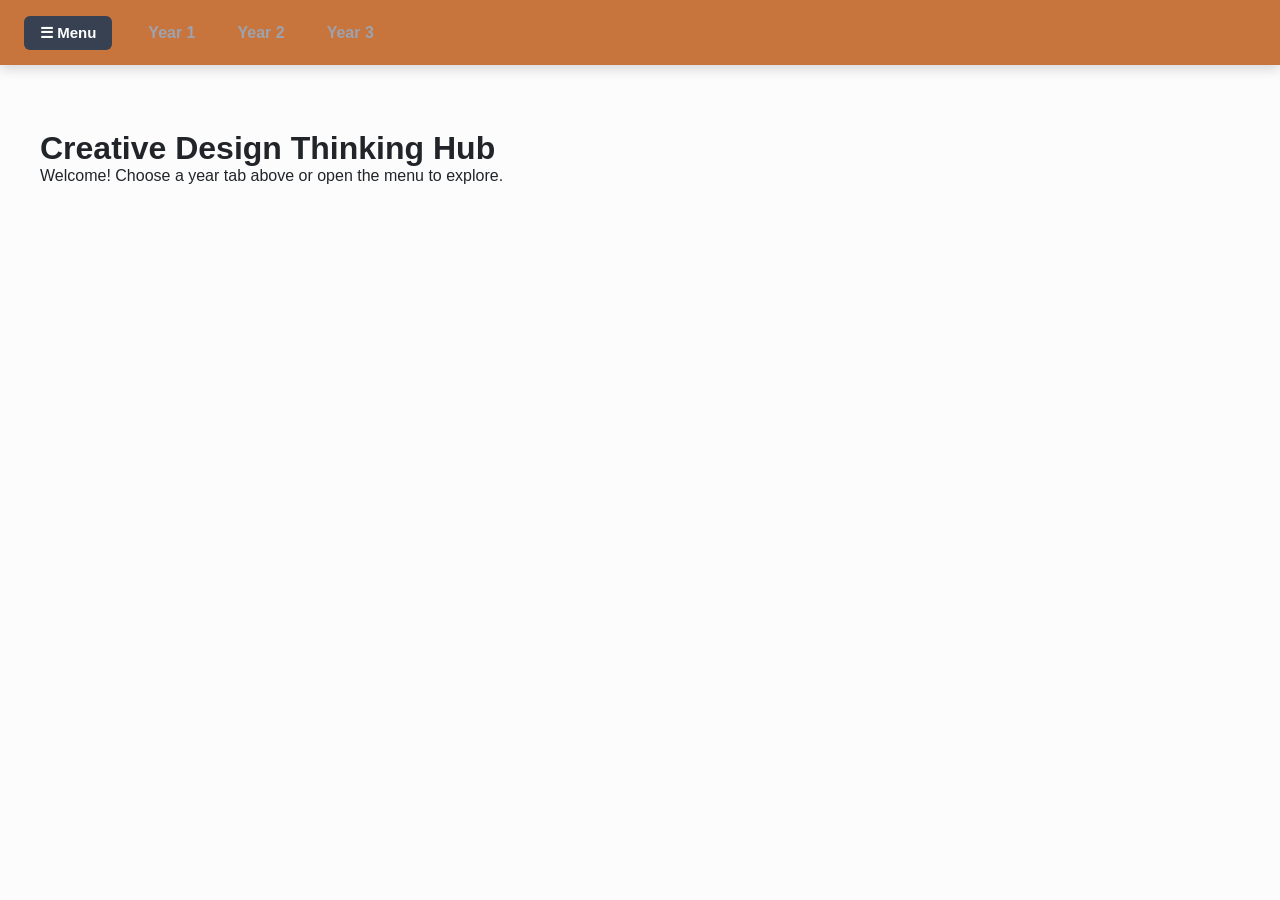
<file: Creative Design Thinking/index.html>
<!DOCTYPE html>
<html lang="en">
<head>
    <meta charset="UTF-8">
    <meta name="viewport" content="width=device-width, initial-scale=1.0">
    <title>Cover Page - Creative Design Thinking</title>
    <link rel="stylesheet" href="style.css" />
</head>
<body>
  <header class="top-header">
    <div class="menu-dropdown-container">
      <button class="menu-btn"><span>&#9776;</span> Menu</button>
      <div class="dropdown-content">
        <a href="../index.html" class="main-link">Home page</a>
        <a href="../Profile/index.html" class="main-link">Profile</a>
        <a href="../Visual Journal/index.html" class="main-link">Visual Journal</a>

        <div class="has-submenu">
          <a href="index.html" class="main-link">Creative Design Thinking &raquo;</a>
          <div class="submenu-content">
            <a href="year1.html">&bull; Year 1</a>
            <a href="year2.html">&bull; Year 2</a>
            <a href="year3.html">&bull; Year 3</a>
          </div>
        </div>

        <div class="has-submenu">
          <a href="../Drawing Techniques and Process/index.html" class="main-link">Drawing Techniques &raquo;</a>
          <div class="submenu-content">
            <a href="../Drawing Techniques and Process/year1.html">&bull; Year 1</a>
            <a href="../Drawing Techniques and Process/year2.html">&bull; Year 2</a>
            <a href="../Drawing Techniques and Process/year3.html">&bull; Year 3</a>
          </div>
        </div>

        <div class="has-submenu">
          <a href="../Introduction to Computer Graphics/index.html" class="main-link">Computer Graphics &raquo;</a>
          <div class="submenu-content">
            <a href="../Introduction to Computer Graphics/year1.html">&bull; Year 1</a>
            <a href="../Introduction to Computer Graphics/year2.html">&bull; Year 2</a>
            <a href="../Introduction to Computer Graphics/year3.html">&bull; Year 3</a>
          </div>
        </div>

        <div class="has-submenu">
          <a href="../Introduction to Visual Communication/index.html" class="main-link">Visual Communication &raquo;</a>
          <div class="submenu-content">
            <a href="../Introduction to Visual Communication/year1.html">&bull; Year 1</a>
            <a href="../Introduction to Visual Communication/year2.html">&bull; Year 2</a>
            <a href="../Introduction to Visual Communication/year3.html">&bull; Year 3</a>
          </div>
        </div>

        <div class="has-submenu">
          <a href="../English for the Arts/index.html" class="main-link">English for Arts &raquo;</a>
          <div class="submenu-content">
            <a href="../English for the Arts/year1.html">&bull; Year 1</a>
            <a href="../English for the Arts/year2.html">&bull; Year 2</a>
            <a href="../English for the Arts/year3.html">&bull; Year 3</a>
          </div>
        </div>
      </div>
    </div>

    <nav class="year-nav">
      <div class="year-dropdown-parent">
        <a href="year1.html" class="tab-btn">Year 1</a>
        <div class="sub-dropdown-content">
          <a href="year1-debate-poster.html">&bull; Debate Poster</a>
        </div>
      </div>

      <div class="year-dropdown-parent">
        <a href="year2.html" class="tab-btn">Year 2</a>
        <div class="sub-dropdown-content">
          <a href="year2-project1.html">&bull; Project 1</a>
        </div>
      </div>

      <div class="year-dropdown-parent">
        <a href="year3.html" class="tab-btn">Year 3</a>
        <div class="sub-dropdown-content">
          <a href="year3-project1.html">&bull; Project 1</a>
        </div>
      </div>
    </nav>
  </header>

  <main class="page-content">
    <h1>Creative Design Thinking Hub</h1>
    <p>Welcome! Choose a year tab above or open the menu to explore.</p>
  </main>
    
  <script>
    const menuContainer = document.querySelector('.menu-dropdown-container');
    const menuBtn = document.querySelector('.menu-btn');
    if (menuBtn && menuContainer) {
      menuBtn.addEventListener('click', (e) => { e.stopPropagation(); menuContainer.classList.toggle('open'); });
      menuContainer.addEventListener('click', (e) => { e.stopPropagation(); });
      window.addEventListener('click', () => { menuContainer.classList.remove('open'); });
    }
  </script>
</body>
</html>
</file>
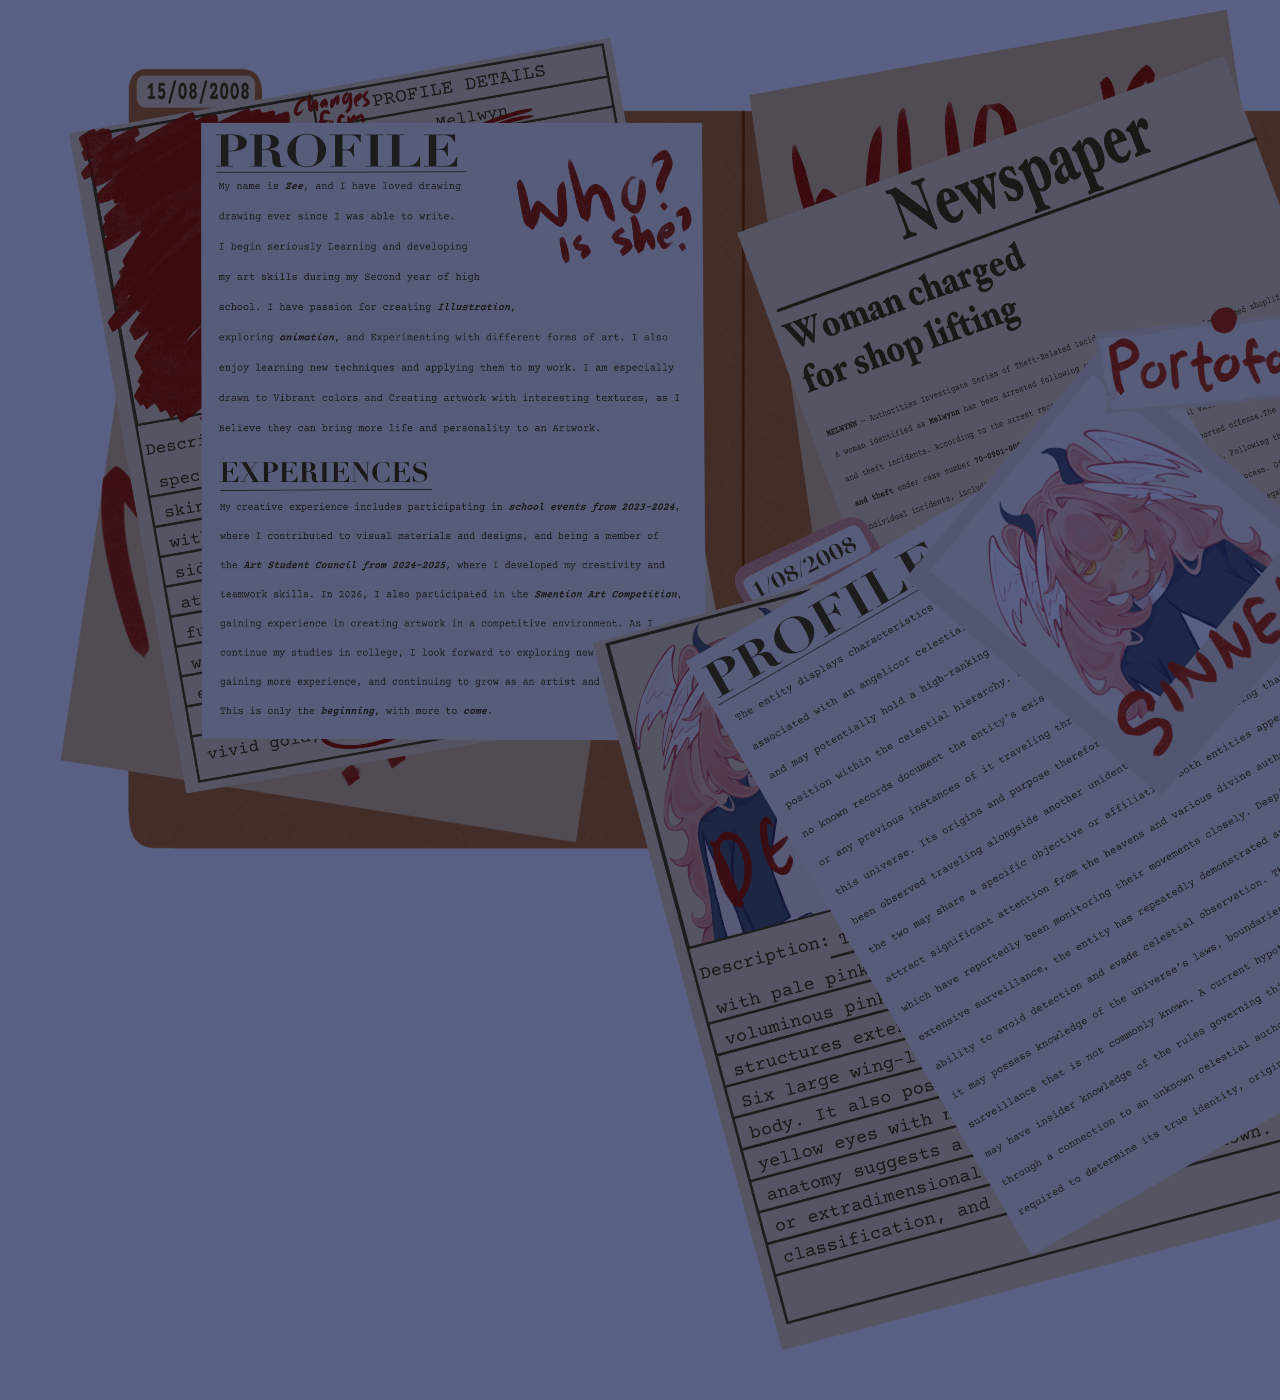
<file: Profile/index.html>
<!DOCTYPE html>
<html lang="en">
<head>
    <meta charset="UTF-8">
    <meta name="viewport" content="width=device-width, initial-scale=1.0">
    <title>Document</title>
    

  
</head>
<body>
    <div class="container">
       
        <div class="zoom-card card-1"> 
            <img src="Illustration 20261022 4.PNG" alt="Zooming Image">
        </div>
        <div class="zoom-card card-2"> 
            <img src="Illustration 20261022 5.PNG" alt="Zooming Image">
        </div>
        <div class="zoom-card card-3"> 
            <img src="Illustration 20261022 6.PNG" alt="Zooming Image">
        </div>
        <div class="zoom-card card-4"> 
            <img src="Illustration 20261022 7.PNG" alt="Zooming Image">
        </div>
        <div class="zoom-card card-5"> 
            <img src="Illustration 20261022 8.PNG" alt="Zooming Image">
        </div>
        <div class="zoom-card card-6"> 
            <img src="Illustration 20261022 9.PNG" alt="Zooming Image">
        </div>
        <div class="zoom-card card-7"> 
            <img src="Illustration 20261022 10.PNG" alt="Zooming Image">
        </div>
        <div class="zoom-card card-8"> 
            <img src="Illustration 20261022 11.PNG" alt="Zooming Image">
        </div>
        <div class="zoom-card card-9">
            <a href="./Portfolio/index.html">
            <img src="Illustration 20261022 13.PNG" alt="Zooming Image">
            </a>
        </div>
         <div class="base-image"> 
            <img src="Photo.jpeg.PNG" alt="Zooming Image">
        </div>
        <div class="mommy-image">
            
            <img src="Illustration 20261022 12.PNG">
            
        </div>
        
    
        <link rel="stylesheet" href="style.css">
    </div>
</div>
    
         

    </div>
</body>
</html>
</file>
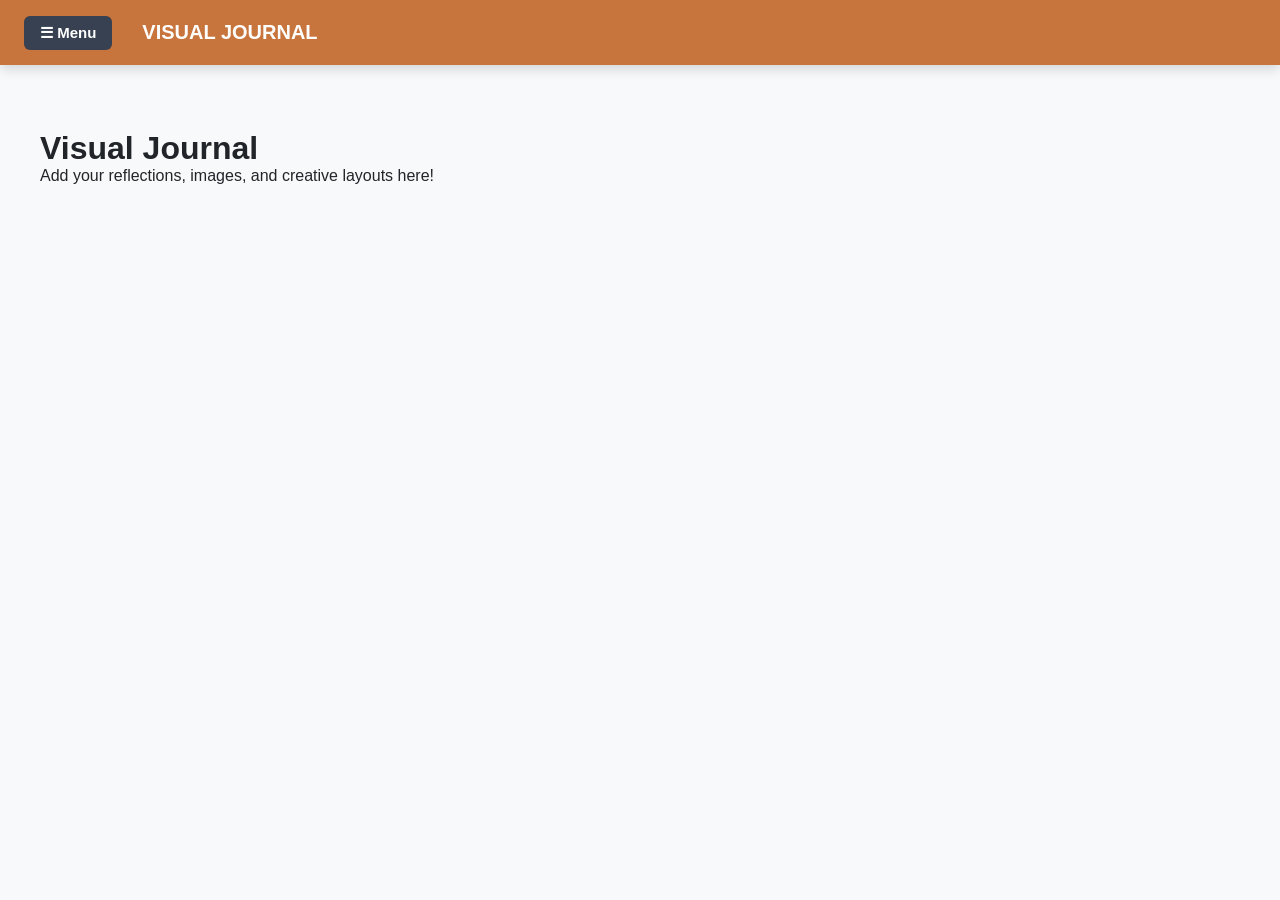
<file: Visual Journal/index.html>
<!DOCTYPE html>
<html lang="en">
<head>
    <meta charset="UTF-8">
    <meta name="viewport" content="width=device-width, initial-scale=1.0">
    <title>Visual Journal - Portfolio</title>
    <!-- Links to the stylesheet in the same folder -->
    <link rel="stylesheet" href="style.css" />
</head>
<body>

  <!-- UNIFIED TOP HEADER -->
  <header class="top-header">
    <!-- Menu Button with Universal Subject Dropdown -->
    <div class="menu-dropdown-container">
      <button class="menu-btn"><span>&#9776;</span> Menu</button>
      <div class="dropdown-content">
        <a href="../index.html" class="main-link">Home page</a>
        <a href="../Profile/index.html" class="main-link">Profile</a>
        <a href="index.html" class="main-link">Visual Journal</a>

        <!-- TOPIC 1: CREATIVE DESIGN THINKING -->
        <div class="has-submenu">
          <a href="../Creative Design Thinking/year1.html" class="main-link">Creative Design Thinking &raquo;</a>
          <div class="submenu-content">
            <a href="../Creative Design Thinking/year1.html">&bull; Year 1</a>
            <a href="../Creative Design Thinking/year2.html">&bull; Year 2</a>
            <a href="../Creative Design Thinking/year3.html">&bull; Year 3</a>
          </div>
        </div>

        <!-- TOPIC 2: TECHNIQUES -->
        <div class="has-submenu">
          <a href="../Drawing Techniques and Process/index.html" class="main-link">Drawing Techniques &raquo;</a>
          <div class="submenu-content">
            <a href="../Drawing Techniques and Process/year1.html">&bull; Year 1</a>
            <a href="../Drawing Techniques and Process/year2.html">&bull; Year 2</a>
            <a href="../Drawing Techniques and Process/year3.html">&bull; Year 3</a>
          </div>
        </div>

        <!-- TOPIC 3: COMPUTER -->
        <div class="has-submenu">
          <a href="../Introduction to Computer Graphics/index.html" class="main-link">Computer Graphics &raquo;</a>
          <div class="submenu-content">
            <a href="../Introduction to Computer Graphics/year1.html">&bull; Year 1</a>
            <a href="../Introduction to Computer Graphics/year2.html">&bull; Year 2</a>
            <a href="../Introduction to Computer Graphics/year3.html">&bull; Year 3</a>
          </div>
        </div>

        <!-- TOPIC 4: VISUAL -->
        <div class="has-submenu">
          <a href="../Introduction to Visual Communication/index.html" class="main-link">Visual Communication &raquo;</a>
          <div class="submenu-content">
            <a href="../Introduction to Visual Communication/year1.html">&bull; Year 1</a>
            <a href="../Introduction to Visual Communication/year2.html">&bull; Year 2</a>
            <a href="../Introduction to Visual Communication/year3.html">&bull; Year 3</a>
          </div>
        </div>

        <!-- TOPIC 5: ENGLISH -->
        <div class="has-submenu">
          <a href="../English for the Arts/index.html" class="main-link">English for Arts &raquo;</a>
          <div class="submenu-content">
            <a href="../English for the Arts/year1.html">&bull; Year 1</a>
            <a href="../English for the Arts/year2.html">&bull; Year 2</a>
            <a href="../English for the Arts/year3.html">&bull; Year 3</a>
          </div>
        </div>
      </div>
    </div>

    <!-- Title Indicator -->
    <span style="color: #ffffff; font-size: 20px; margin-left: 10px; font-weight: 600;">VISUAL JOURNAL</span>
  </header>

  <!-- FILL YOUR PAGE CONTENT HERE -->
  <main class="page-content">
    <h1>Visual Journal</h1>
    <p>Add your reflections, images, and creative layouts here!</p>
  </main>

  <!-- LINKS TO JAVASCRIPT -->
  <script src="script.js"></script>
</body>
</html>
</file>
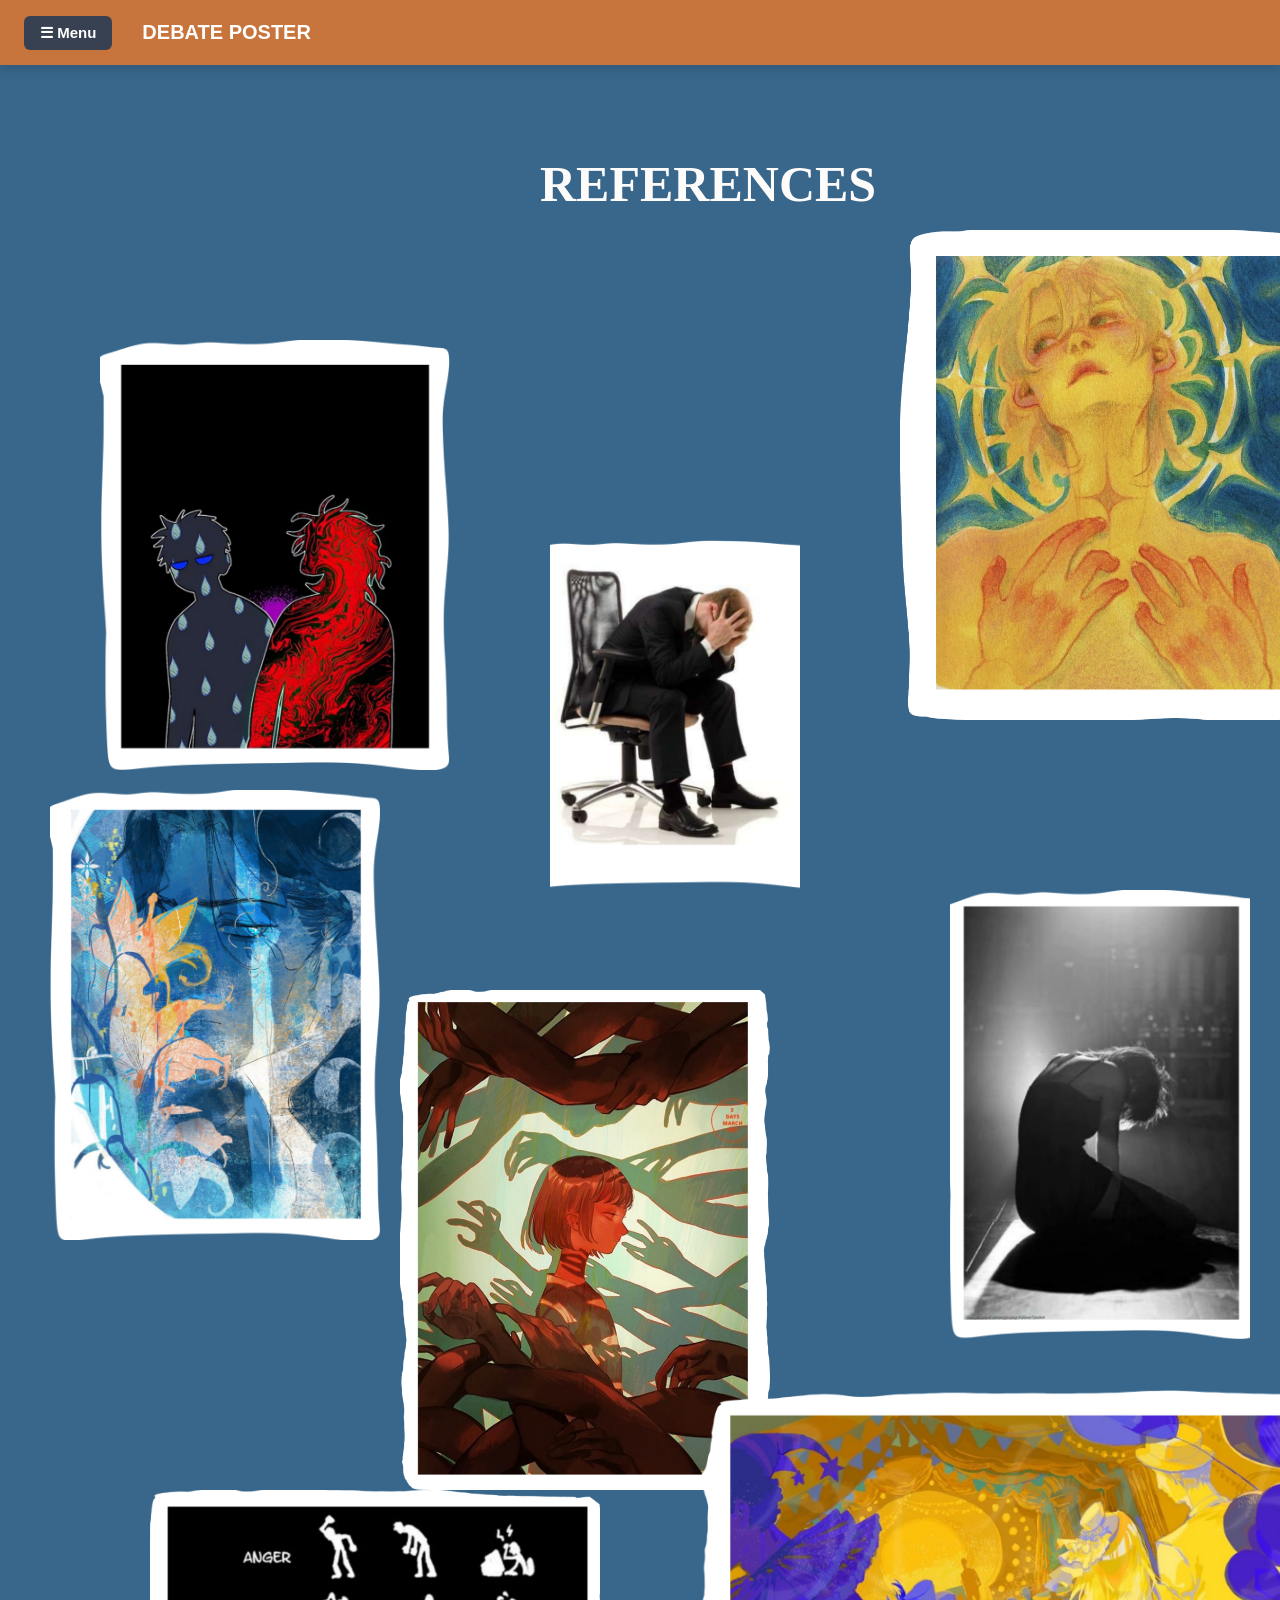
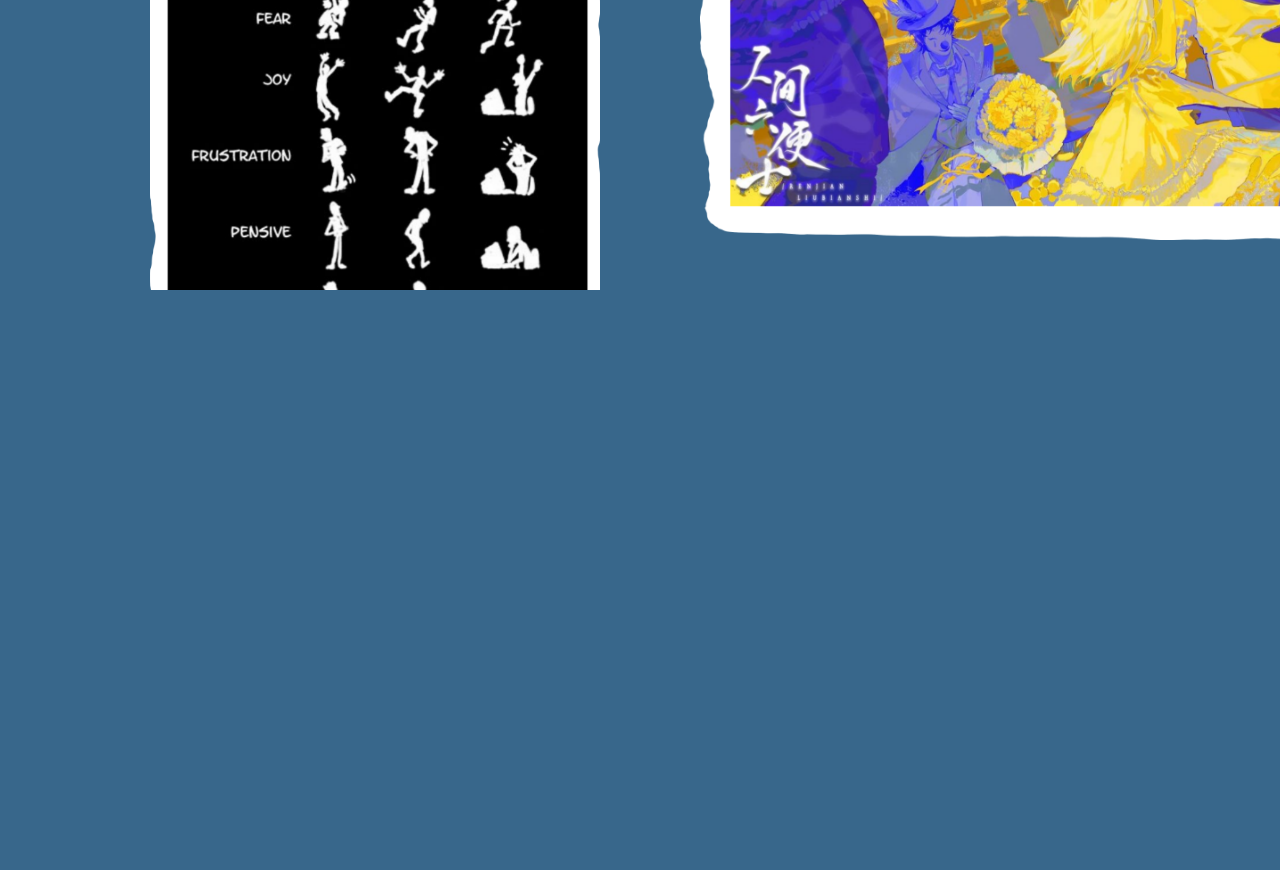
<file: Creative Design Thinking/year1-debate-poster.html>
<!DOCTYPE html>
<html lang="en">
<head>
    <meta charset="UTF-8">
    <meta name="viewport" content="width=device-width, initial-scale=1.0">
    <title>Debate Poster - Creative Design Thinking</title>
    
    <link rel="stylesheet" href="style.css" />

    <style>
      /* Force background color and proper scrolling for this page */
      html, body {
        background-color: #38678b !important;
        min-height: 100vh;
        overflow-y: auto !important;
        overflow-x: hidden;
      }
      
      /* Title Styling */
      .debate-title {
        color: #fefbfb;
        font-size: 50px;
        font-family: 'Georgia', serif;
        font-weight: bold;
        margin-top: px;
        margin-left: 500px;
      }

      /* Description Styling */
      .debate-description {
        color: #ffffff;
        font-size: 18px;
        line-height: 1.6;
        max-width: 600px;
        margin-left: 80px;
        margin-bottom: 40px;
      }
    </style>
</head>
<body>

   <!-- TOP NAVIGATION HEADER (Properly Closed) -->
   <header class="top-header">
     <div class="menu-dropdown-container">
       <button class="menu-btn"><span>&#9776;</span> Menu</button>
       
       <div class="dropdown-content">
         <a href="../index.html" class="main-link">Home page</a>
         <a href="../Profile/index.html" class="main-link">Profile</a>
         <a href="../Visual Journal/index.html" class="main-link">Visual Journal</a>
         
         <div class="has-submenu">
           <a href="index.html" class="main-link">Creative Design Thinking &raquo;</a>
           <div class="submenu-content">
             <a href="year1.html">&bull; Year 1</a>
             <a href="year2.html">&bull; Year 2</a>
             <a href="year3.html">&bull; Year 3</a>
           </div>
         </div>

         <div class="has-submenu">
           <a href="../Drawing Techniques and Process/index.html" class="main-link">Drawing Techniques &raquo;</a>
           <div class="submenu-content">
             <a href="../Drawing Techniques and Process/year1.html">&bull; Year 1</a>
             <a href="../Drawing Techniques and Process/year2.html">&bull; Year 2</a>
             <a href="../Drawing Techniques and Process/year3.html">&bull; Year 3</a>
           </div>
         </div>

         <div class="has-submenu">
           <a href="../Introduction to Computer Graphics/index.html" class="main-link">Computer Graphics &raquo;</a>
           <div class="submenu-content">
             <a href="../Introduction to Computer Graphics/year1.html">&bull; Year 1</a>
             <a href="../Introduction to Computer Graphics/year2.html">&bull; Year 2</a>
             <a href="../Introduction to Computer Graphics/year3.html">&bull; Year 3</a>
           </div>
         </div>

         <div class="has-submenu">
           <a href="../Introduction to Visual Communication/index.html" class="main-link">Visual Communication &raquo;</a>
           <div class="submenu-content">
             <a href="../Introduction to Visual Communication/year1.html">&bull; Year 1</a>
             <a href="../Introduction to Visual Communication/year2.html">&bull; Year 2</a>
             <a href="../Introduction to Visual Communication/year3.html">&bull; Year 3</a>
           </div>
         </div>

         <div class="has-submenu">
           <a href="../English for the Arts/index.html" class="main-link">English for Arts &raquo;</a>
           <div class="submenu-content">
             <a href="../English for the Arts/year1.html">&bull; Year 1</a>
             <a href="../English for the Arts/year2.html">&bull; Year 2</a>
             <a href="../English for the Arts/year3.html">&bull; Year 3</a>
           </div>
         </div>
       </div>
     </div>

     <span style="color: #ffffff; font-size: 20px; margin-left: 10px; font-weight: 600;">DEBATE POSTER</span>
   </header>

   <!-- MAIN PAGE CONTENT (Correctly placed OUTSIDE the header) -->
   <main class="page-content" style="position: relative; min-height: 1800px; padding-top: 65px;">

     <h1 class="debate-title">REFERENCES</h1>

     <!-- Image 1 -->
     <img 
       class="zoom-img" 
       src="Illustration 20261104 2.PNG" 
       style="
         position: absolute; 
         top: 140px; 
         left: 900px; 
         width: 450px; 
         height: 490px; 
         --zoom: 1.25; 
         z-index: 10;
       " 
       alt="Photo 1"
     >

     <!-- Image 2 -->
     <img 
       class="zoom-img" 
       src="Illustration 20261104 10.PNG" 
       style="
         position: absolute; 
         top: 1900px; 
         left: 500px; 
         width: 630px; 
         height: 480px; 
         --zoom: 1.25; 
         z-index: 9;
       " 
       alt="Photo 2"
     >

     <!-- Image 3 (Make sure filename matches your exact file on disk: spaces vs hyphens) -->
     <img 
       class="zoom-img" 
       src="Illustration-20261104-4.PNG" 
       style="
         position: absolute; 
         top: 700px; 
         left: 50px; 
         width: 330px; 
         height: 450px; 
         --zoom: 1.25; 
         z-index: 11;
       " 
       alt="Photo 3"
     >

     <img 
       class="zoom-img" 
       src="Illustration 20261104 3.PNG" 
       style="
         position: absolute; 
         top: 250px; 
         left: 100px; 
         width: 350px; 
         height: 430px; 
         --zoom: 1.25; 
         z-index: 12;
       " 
       alt="Photo 3"
     >
     <img 
       class="zoom-img" 
       src="Illustration 20261104 5.PNG" 
       style="
         position: absolute; 
         top: 900px; 
         left: 400px; 
         width: 370px; 
         height: 500px; 
         --zoom: 1.25; 
         z-index: 13;
       " 
       alt="Photo 3"
     >

     <img 
       class="zoom-img" 
       src="Illustration 20261104 11.PNG" 
       style="
         position: absolute; 
         top: 1400px; 
         left: 150px; 
         width: 450px; 
         height: 500px; 
         --zoom: 1.25; 
         z-index: 14;
       " 
       alt="Photo 3"
     >

     <img 
       class="zoom-img" 
       src="Illustration 20261104 9.PNG" 
       style="
         position: absolute; 
         top: 450px; 
         left: 550px; 
         width: 250px; 
         height: 350px; 
         --zoom: 1.25; 
         z-index: 15;
       " 
       alt="Photo 3"
     >

     <img 
       class="zoom-img" 
       src="Illustration 20261104 8.PNG" 
       style="
         position: absolute; 
         top: 800px; 
         left: 950px; 
         width: 300px; 
         height: 450px; 
         --zoom: 1.25; 
         z-index: 16;
       " 
       alt="Photo 3"
     >

     <img 
       class="zoom-img" 
       src="Illustration 20261104 6.PNG" 
       style="
         position: absolute; 
         top: 1300px; 
         left: 700px; 
         width: 750px; 
         height: 450px; 
         --zoom: 1.25; 
         z-index: 17;
       " 
       alt="Photo 3"
     >

     

   </main>

   <script>
     const menuContainer = document.querySelector('.menu-dropdown-container');
     const menuBtn = document.querySelector('.menu-btn');

     if (menuBtn && menuContainer) {
       menuBtn.addEventListener('click', (e) => { e.stopPropagation(); menuContainer.classList.toggle('open'); });
       menuContainer.addEventListener('click', (e) => { e.stopPropagation(); });
       window.addEventListener('click', () => { menuContainer.classList.remove('open'); });
     }
   </script>
</body>
</html>
</file>
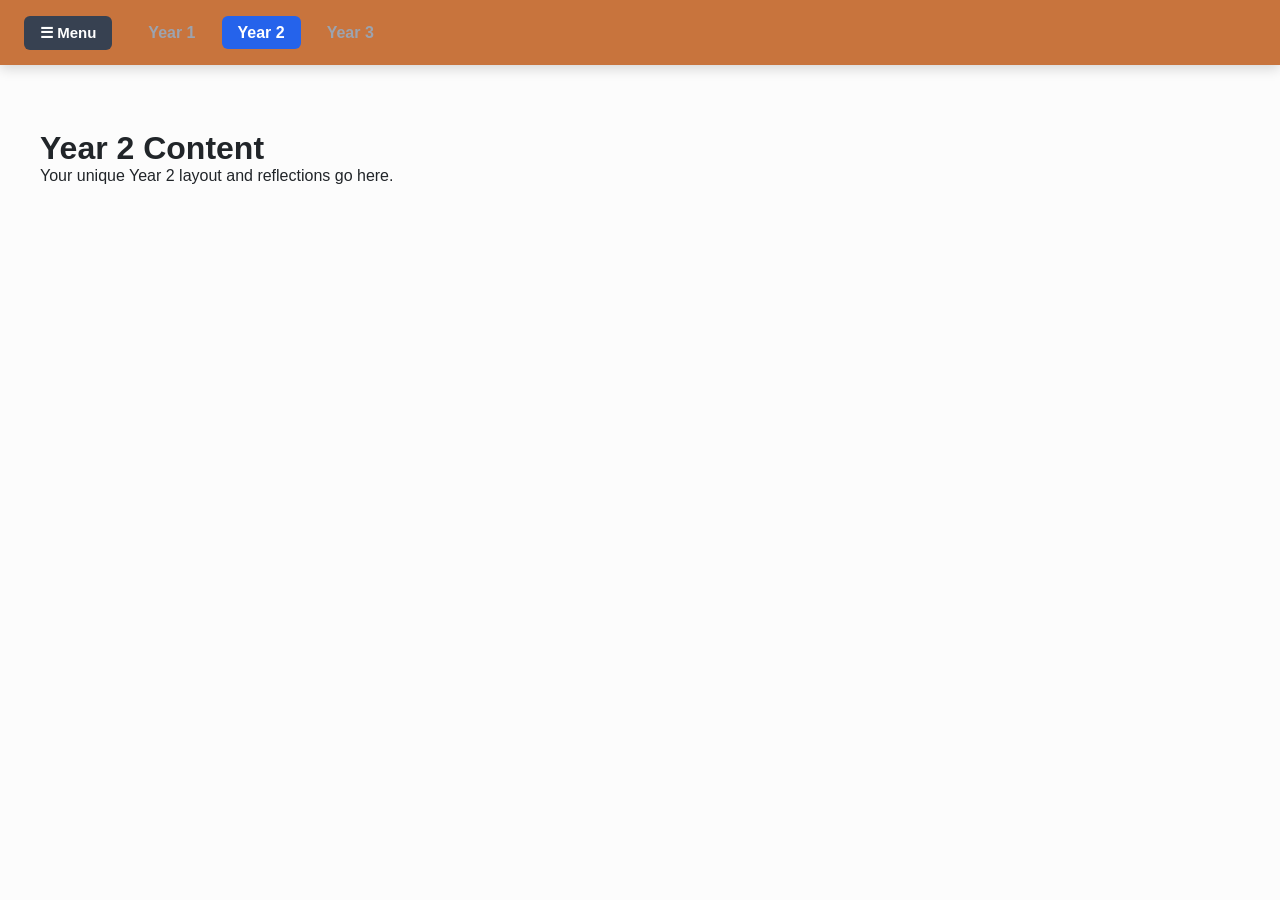
<file: Creative Design Thinking/year2.html>
<!DOCTYPE html>
<html lang="en">
<head>
  <meta charset="UTF-8" />
  <meta name="viewport" content="width=device-width, initial-scale=1.0"/>
  <title>Year 2 - Creative Design Thinking</title>
  <link rel="stylesheet" href="style.css" />
</head>
<body>
  <header class="top-header">
    <div class="menu-dropdown-container">
      <button class="menu-btn"><span>&#9776;</span> Menu</button>
      <div class="dropdown-content">
        <a href="../index.html" class="main-link">Home page</a>
        <a href="../Profile/index.html" class="main-link">Profile</a>
        <a href="../Visual Journal/index.html" class="main-link">Visual Journal</a>

        <div class="has-submenu">
          <a href="index.html" class="main-link">Creative Design Thinking &raquo;</a>
          <div class="submenu-content">
            <a href="year1.html">&bull; Year 1</a>
            <a href="year2.html">&bull; Year 2</a>
            <a href="year3.html">&bull; Year 3</a>
          </div>
        </div>

        <div class="has-submenu">
          <a href="../Drawing Techniques and Process/index.html" class="main-link">Drawing Techniques &raquo;</a>
          <div class="submenu-content">
            <a href="../Drawing Techniques and Process/year1.html">&bull; Year 1</a>
            <a href="../Drawing Techniques and Process/year2.html">&bull; Year 2</a>
            <a href="../Drawing Techniques and Process/year3.html">&bull; Year 3</a>
          </div>
        </div>

        <div class="has-submenu">
          <a href="../Introduction to Computer Graphics/index.html" class="main-link">Computer Graphics &raquo;</a>
          <div class="submenu-content">
            <a href="../Introduction to Computer Graphics/year1.html">&bull; Year 1</a>
            <a href="../Introduction to Computer Graphics/year2.html">&bull; Year 2</a>
            <a href="../Introduction to Computer Graphics/year3.html">&bull; Year 3</a>
          </div>
        </div>

        <div class="has-submenu">
          <a href="../Introduction to Visual Communication/index.html" class="main-link">Visual Communication &raquo;</a>
          <div class="submenu-content">
            <a href="../Introduction to Visual Communication/year1.html">&bull; Year 1</a>
            <a href="../Introduction to Visual Communication/year2.html">&bull; Year 2</a>
            <a href="../Introduction to Visual Communication/year3.html">&bull; Year 3</a>
          </div>
        </div>

        <div class="has-submenu">
          <a href="../English for the Arts/index.html" class="main-link">English for Arts &raquo;</a>
          <div class="submenu-content">
            <a href="../English for the Arts/year1.html">&bull; Year 1</a>
            <a href="../English for the Arts/year2.html">&bull; Year 2</a>
            <a href="../English for the Arts/year3.html">&bull; Year 3</a>
          </div>
        </div>
      </div>
    </div>

    <nav class="year-nav">
      <div class="year-dropdown-parent">
        <a href="year1.html" class="tab-btn">Year 1</a>
        <div class="sub-dropdown-content">
          <a href="year1-debate-poster.html">&bull; Debate Poster</a>
        </div>
      </div>

      <div class="year-dropdown-parent">
        <a href="year2.html" class="tab-btn active">Year 2</a>
        <div class="sub-dropdown-content">
          <a href="year2-project1.html">&bull; Project 1</a>
        </div>
      </div>

      <div class="year-dropdown-parent">
        <a href="year3.html" class="tab-btn">Year 3</a>
        <div class="sub-dropdown-content">
          <a href="year3-project1.html">&bull; Project 1</a>
        </div>
      </div>
    </nav>
  </header>
  
  <main class="page-content">
    <h1>Year 2 Content</h1>
    <p>Your unique Year 2 layout and reflections go here.</p>
  </main>

  <script src="script.js"></script>
</body>
</html>
</file>
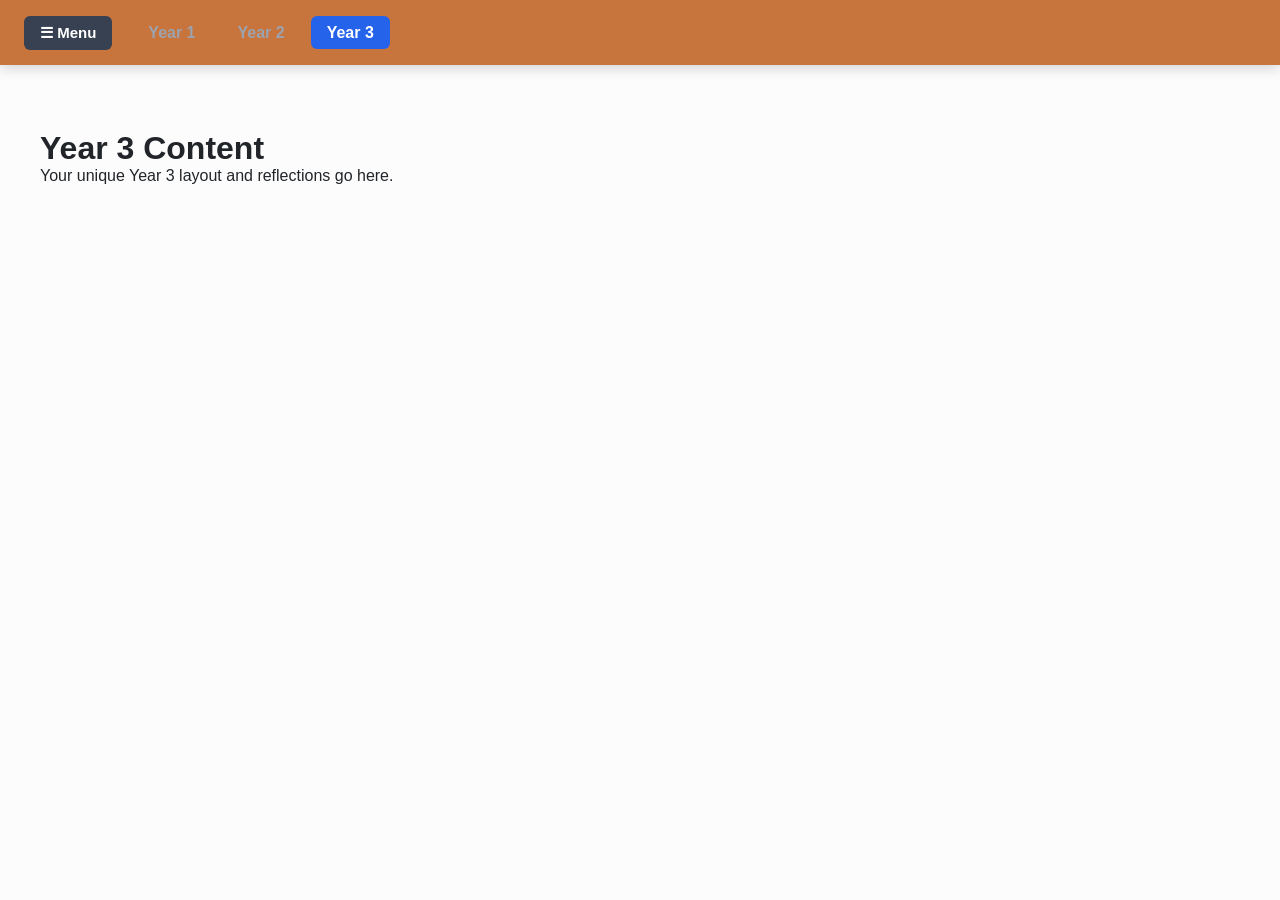
<file: Creative Design Thinking/year3.html>
<!DOCTYPE html>
<html lang="en">
<head>
  <meta charset="UTF-8" />
  <meta name="viewport" content="width=device-width, initial-scale=1.0"/>
  <title>Year 3 - Creative Design Thinking</title>
  <link rel="stylesheet" href="style.css" />
</head>
<body>
  <header class="top-header">
    <div class="menu-dropdown-container">
      <button class="menu-btn"><span>&#9776;</span> Menu</button>
      <div class="dropdown-content">
        <a href="../index.html" class="main-link">Home page</a>
        <a href="../Profile/index.html" class="main-link">Profile</a>
        <a href="../Visual Journal/index.html" class="main-link">Visual Journal</a>

        <div class="has-submenu">
          <a href="index.html" class="main-link">Creative Design Thinking &raquo;</a>
          <div class="submenu-content">
            <a href="year1.html">&bull; Year 1</a>
            <a href="year2.html">&bull; Year 2</a>
            <a href="year3.html">&bull; Year 3</a>
          </div>
        </div>

        <div class="has-submenu">
          <a href="../Drawing Techniques and Process/index.html" class="main-link">Drawing Techniques &raquo;</a>
          <div class="submenu-content">
            <a href="../Drawing Techniques and Process/year1.html">&bull; Year 1</a>
            <a href="../Drawing Techniques and Process/year2.html">&bull; Year 2</a>
            <a href="../Drawing Techniques and Process/year3.html">&bull; Year 3</a>
          </div>
        </div>

        <div class="has-submenu">
          <a href="../Introduction to Computer Graphics/index.html" class="main-link">Computer Graphics &raquo;</a>
          <div class="submenu-content">
            <a href="../Introduction to Computer Graphics/year1.html">&bull; Year 1</a>
            <a href="../Introduction to Computer Graphics/year2.html">&bull; Year 2</a>
            <a href="../Introduction to Computer Graphics/year3.html">&bull; Year 3</a>
          </div>
        </div>

        <div class="has-submenu">
          <a href="../Introduction to Visual Communication/index.html" class="main-link">Visual Communication &raquo;</a>
          <div class="submenu-content">
            <a href="../Introduction to Visual Communication/year1.html">&bull; Year 1</a>
            <a href="../Introduction to Visual Communication/year2.html">&bull; Year 2</a>
            <a href="../Introduction to Visual Communication/year3.html">&bull; Year 3</a>
          </div>
        </div>

        <div class="has-submenu">
          <a href="../English for the Arts/index.html" class="main-link">English for Arts &raquo;</a>
          <div class="submenu-content">
            <a href="../English for the Arts/year1.html">&bull; Year 1</a>
            <a href="../English for the Arts/year2.html">&bull; Year 2</a>
            <a href="../English for the Arts/year3.html">&bull; Year 3</a>
          </div>
        </div>
      </div>
    </div>

    <nav class="year-nav">
      <div class="year-dropdown-parent">
        <a href="year1.html" class="tab-btn">Year 1</a>
        <div class="sub-dropdown-content">
          <a href="year1-debate-poster.html">&bull; Debate Poster</a>
        </div>
      </div>

      <div class="year-dropdown-parent">
        <a href="year2.html" class="tab-btn">Year 2</a>
        <div class="sub-dropdown-content">
          <a href="year2-project1.html">&bull; Project 1</a>
        </div>
      </div>

      <div class="year-dropdown-parent">
        <a href="year3.html" class="tab-btn active">Year 3</a>
        <div class="sub-dropdown-content">
          <a href="year3-project1.html">&bull; Project 1</a>
        </div>
      </div>
    </nav>
  </header>
  
  <main class="page-content">
    <h1>Year 3 Content</h1>
    <p>Your unique Year 3 layout and reflections go here.</p>
  </main>

  <script src="script.js"></script>
</body>
</html>
</file>
<file: Creative Design Thinking/style.css>
* {
  box-sizing: border-box;
  margin: 0;
  padding: 0;
  font-family: "'Segoe UI'", Tahoma, Geneva, Verdana, sans-serif;
}

body {
  overflow-y: scroll;
  background-color: #fcfcfc;
  color: #212529;
}
.top-header {
  display: flex;
  align-items: center;
  gap: 20px;
  
  background: #c8743d;
  padding: 12px 24px;
  position: fixed;
  top: 0;
  left: 0;
  right: 0;
  
  z-index: 100;
  height: 65px;
  box-shadow: 0 4px 12px rgba(0, 0, 0, 0.15);
}

.menu-btn {
  background: #374151;
  color: #fff;
  border: none;
  padding: 8px 16px;
  border-radius: 6px;
  cursor: pointer;
  font-size: 15px;
  font-weight: 600;
  transition: background 0.2s;
}
.menu-btn:hover {
  background: #9eb8db;
}

.year-nav {
  display: flex;
  gap: 10px;
}

.tab-btn {
  background: transparent;
  border: none;
  color: #9ca3af;
  font-size: 16px;
  font-weight: 600;
  padding: 8px 16px;
  cursor: pointer;
  border-radius: 6px;
  transition: all 0.3s ease;
}

.tab-btn:hover {
  color: #ffffff;
  background: rgba(255, 255, 255, 0.08);
}

.tab-btn.active {
  color: #ffffff;
  background: #2563eb;
}
.text-frame-wrapper {
    position: absolute; 
    width: 450px;
}

.slider-viewport {
  margin-top: 65px; 
  width: 100vw;
  min-height: calc(100vh - 65px);
  
}

.slider-track {
  display: flex;
  width: 300vw; 
  min-height: calc(100vh - 65px);
  transition: transform 0.5s cubic-bezier(0.4, 0, 0.2, 1); /* Smooth slide effect */
}

.page-slide {
  width: 100vw;
  padding: 40px;
  flex-shrink: 0;
}



.page-slide h1 {
  font-size: 2rem;
  margin-bottom: 12px;
}
.base-paper-img {
  width: 100%;
  display: block;
  pointer-events: none; 
}
.user-text-input {
  position: absolute;
  top: 9px;
  left: 15px;
  width: 324px;
  height: 460px;
  background: transparent;
  border: none;
  outline: none;
  resize: none;
  font-family: "walter turncoat";
  font-size: 16px;
  color: #564646;
  line-height: 1.5;

}

#note-one {
    top: 1020px;
    left: 950px;
    height: 500px;
    
    transform: rotate(15deg);
}

    


#note-two {
    top: 1500px;
    left: 100px;
  transform: rotate(-15deg);
}

#note-three {
    top: 2100px;
    left: 950px;
  transform: rotate(15deg);
}
#note-four {
    top: 250px;
    left: 550px;
  transform: rotate(4deg);
}

#note-five {
    top: 250px;
    left: 550px;
  transform: rotate(4deg);
}
.kawkaw {
    width: 100%;
    height: 100%;
    top: 100%;
    align-content: center;
    
}
.kawkaw img {
    width: 1450px;
    height: 1000px;
    top: 200px;
}

.frame-wrapper {
    position:absolute;
    width: 290px;
}
#frame-one {
    left: 590px;
    width: 250px;
    height: 250px;

}

#frame-one .photo-target {
    transform: rotate();
}

#frame-two {
   left: 50px;
    width: 250px;
    height: 250px;
}

#frame-two .photo-target {
    transform: rotate();
}
.base-frame-img {
    width: 100%;
    display: block;
    pointer-events: none;
}


.photo-target-one {
    position:absolute;
    top: 17px;
    left: 16px;
    width: 218px;
    height: 234px;
    overflow: hidden;
    cursor: pointer;
    display: flex;
    align-items: center;
  justify-content: center;
  background: rgba(0, 0, 0, 0.05);
  user-select: none;
}

.image-grid {
  display: flex;
  flex-direction: column;
  gap: 10px;
}

.row {
  display: flex;
  justify-content: center;
  gap: 10px;
}
.row img {
  width: 45%;
  height: auto;
  object-fit: cover;
}
.photo-target-two {
    position:absolute;
    top: 20px;
    left: 19px;
    width: 252px;
    height: 271px;
    overflow: hidden;
    cursor: pointer;
    display: flex;
    align-items: center;
  justify-content: center;
  background: rgba(0, 0, 0, 0.05);
  user-select: none;
}
.photo-target-area img {
  width: 100%;
  height: 100%;
  object-fit: cover;
}
.photo-target {
  display: flex;
  align-items: center;
  justify-content: center;
  overflow: hidden;
}

.uploaded-photo {
  max-width: 100%;
  max-height: 100%;
  width: auto;
  height: auto;
  object-fit: contain;
}

.upload-prompt {
  font-size: 14px;
  
}

.file-input-hidden {
  display: none; 
}
.tab-btn {
  text-decoration: none; /* Removes the default hyperlink underline */
  border: none;          /* Removes any bottom or side borders */
  background: transparent;
  color: #9ca3af;
  font-size: 16px;
  font-weight: 600;
  padding: 8px 16px;
  border-radius: 6px;
  cursor: pointer;
  transition: all 0.2s ease;
}

.menu-dropdown-container {
  position: relative;
  display: inline-block;
}
.dropdown-content {
  display: none;
  position: absolute;
  top: 100%;
  left: 0;
  background-color: #1f2937;
  min-width: 220px;
  box-shadow: 0 8px 16px rgba(0,0,0,0.3);
  border-radius: 8px;
  padding-top: 8px;
  padding-bottom: 8px;
  z-index: 1000;
  margin-top: 0;
}


.menu-dropdown-container:hover .dropdown-content {
  display: block;
}
.dropdown-content a {
  color: #f3f4f6;
  padding: 10px 16px;
  text-decoration: none;
  display: block;
  border: none;
  font-size: 14px;
  font-weight: 500;
  transition: background 0.2s;
}

.dropdown-content a:hover {
  background-color: #374151;
}
.sub-links {
  background-color: #111827;
  padding-left: 12px;
}
.sub-links a {
  color: #9ca3af;
  font-size: 13px;
  padding: 8px 16px;
  text-decoration: none;
  border: none;
}

.sub-links a:hover {
  color: #ffffff;
  background-color: #1f2937;
}

.year-nav {
  display: flex;
  gap: 10px;
}

.tab-btn {
  text-decoration: none; 
  border: none;        
  background: transparent;
  color: #9ca3af;
  font-size: 16px;
  font-weight: 600;
  padding: 8px 16px;
  border-radius: 6px;
  cursor: pointer;
  transition: all 0.2s ease;
}

.page-content {
  margin-top: 90px; /* Pushes content down so it doesn't hide behind the fixed header */
  padding: 40px;
}

.has-submenu {
  position: relative;
}

.submenu-content {
  display: none;
  position: absolute;
  left: 100%; /* Pops out to the right of the dropdown menu */
  top: 0;
  background-color: #1f2937;
  min-width: 180px;
  box-shadow: 0 8px 16px rgba(0,0,0,0.3);
  border-radius: 8px;
  padding: 8px 0;
  z-index: 1001;
}

.has-submenu:hover .submenu-content {
  display: block;
}

.submenu-content a {
  color: #f3f4f6;
  padding: 8px 16px;
  text-decoration: none;
  display: block;
  font-size: 13px;
}

.submenu-content a:hover {
  background-color: #374151;
  color: #ffffff;
}
.year-dropdown-parent {
  position: relative; 
  display: inline-block;
}

/* Hide sub-projects by default, show on hover */
.sub-dropdown-content {
  display: none;
  position: absolute;
  top: 100%; /* Sits right below the year tab */
  left: 0;
  background-color: #1f2937;
  min-width: 160px;
  box-shadow: 0 8px 16px rgba(0,0,0,0.3);
  border-radius: 8px;
  padding: 8px 0;
  z-index: 1000;
}

/* Show when hovering over the specific year parent */
.year-dropdown-parent:hover .sub-dropdown-content {
  display: block;
}

/* Sub-project link styling */
.sub-dropdown-content a {
  color: #f3f4f6;
  padding: 8px 16px;
  text-decoration: none;
  display: block;
  font-size: 13px;
}

.sub-dropdown-content a:hover {
  background-color: #374151;
}

.zoom-img {
  object-fit: cover;
  clip-path: inset(0); /* Masks the zoom inside the image's bounding box */
  transition: transform 0.4s ease;
}

.zoom-img:hover {
  transform: scale(var(--zoom, 0.9)); /* Uses your inline --zoom, or defaults to 10% */
}
</file>
<file: Profile/style.css>
.base-image {
    position: absolute;
    top: 0;
    left: 0;
    width: 100%;
    height: 100%;
    z-index: 1;
    border-radius: 12px;
    

}

.container::after {
    overflow-x: hidden;
    content: '';
    position: absolute;
    top: 0;
    left: 0;
    width: 1540px;
    height: 1400px;
    background-color: rgba(0, 11, 67, 0.65);
    mix-blend-mode: multiply;
    z-index: 1000;
    pointer-events: none;
}

.mommy-image {
    position: absolute;
    top: 450px;
    left: 730px;
    
    
    z-index: 7;
    

}
.mommy-image a {
    display: block
}
.mommy-image img {
    top: 600px;
    left: 60px;
    width: 350px;
    height: 350px;

    
}
.base-image img{
    width: 1000;
    height: 980px;
    
    object-fit: cover;
}


.zoom-card {
    position: absolute;
    
    border-radius: 12px;
    
}



.zoom-card:hover::before {
    opacity: 100;
    transform: scale(1.05);
}
.zoom-card img {
    width: 100%;
    height: 100%;
    object-fit: cover;
    transform: scale(1.0);
    transition: transform 0.5s ease;
}

.zoom-card:hover {
    z-index: 150;
    transform: rotate(0deg) scale(1.03);
    
}

.zoom-card:hover img {
    transform: scale(1.12);
}
.card-1 {
    top: 100px;
    left: 159px;
    width: 580px;
    height: 650px;

   
    z-index: 6;
    
}

.card-2 {
    top: 60px;
    left: 800px;
    width: 600px;
    height: 780px;

    transform: rotate(-20deg);
    z-index: 5;
}

.card-3 {
    top: 20px;
    left: 750px;
    width: 580px;
    height: 680px;

    transform: rotate(-8deg);
    z-index: 4;


}

.card-4 {
    top: 80px;
    left: 110px;
    width: 580px;
    height: 680px;

    transform: rotate(-10deg);
    z-index: 3;


}

.card-5 {
    top: 150px;
    left: 90px;
    width: 550px;
    height: 680px;

    transform: rotate(9deg);
    z-index: 2;


}
.card-6 {
     top: 540px;
    left: 680px;
    width: 590px;
    height: 780px;

    transform: rotate(-15deg);
    z-index: 8;
}

.card-7 {
    top: 400px;
    left: 800px;
    width: 590px;
    height: 780px;

    transform: rotate(-30deg);
    z-index: 9;
}

.card-8 {
    top: 400px;
    left: 980px;
    width: 300px;
    height: 350px;

    transform: rotate(-50deg);
    z-index: 10;
}

.card-9 {
    top: 230px;
    left: 1090px;
    width: 250px;
    height: 300px;

    transform: rotate(10deg);
    z-index: 11;
}
</file>
<file: Visual Journal/style.css>
* {
  box-sizing: border-box;
  margin: 0;
  padding: 0;
  font-family: 'Segoe UI', Tahoma, Geneva, Verdana, sans-serif;
}

body {
  overflow-y: scroll;
  background-color: #f8f9fa;
  color: #212529;
}

/* --- FIXED TOP HEADER --- */
.top-header {
  display: flex;
  align-items: center;
  gap: 20px;
  background: #c8743d;
  padding: 12px 24px;
  position: fixed;
  top: 0;
  left: 0;
  right: 0;
  z-index: 100;
  height: 65px;
  box-shadow: 0 4px 12px rgba(0, 0, 0, 0.15);
}

.menu-btn {
  background: #374151;
  color: #fff;
  border: none;
  padding: 8px 16px;
  border-radius: 6px;
  cursor: pointer;
  font-size: 15px;
  font-weight: 600;
  transition: background 0.2s;
}

.menu-btn:hover {
  background: #9eb8db;
}

/* --- MAIN MENU DROPDOWN (Click-Activated) --- */
.menu-dropdown-container {
  position: relative;
  display: inline-block;
}

.dropdown-content {
  display: none;
  position: absolute;
  top: 100%;
  left: 0;
  background-color: #1f2937;
  min-width: 240px;
  box-shadow: 0 8px 16px rgba(0, 0, 0, 0.3);
  border-radius: 8px;
  padding: 8px 0;
  z-index: 1000;
}

/* Toggled open via JavaScript */
.menu-dropdown-container.open .dropdown-content {
  display: block;
}

.menu-dropdown-container:hover .dropdown-content {
  display: block;
}

.dropdown-content a {
  color: #f3f4f6;
  padding: 10px 16px;
  text-decoration: none;
  display: block;
  font-size: 14px;
  font-weight: 500;
  transition: background 0.2s;
}

.dropdown-content a:hover {
  background-color: #374151;
}

/* --- MENU SUBJECT SUBMENUS (Pop out to the Right on Hover) --- */
.has-submenu {
  position: relative;
}

.submenu-content {
  display: none;
  position: absolute;
  left: 100%;
  top: 0;
  background-color: #1f2937;
  min-width: 160px;
  box-shadow: 0 8px 16px rgba(0, 0, 0, 0.3);
  border-radius: 8px;
  padding: 8px 0;
  z-index: 1001;
}

.has-submenu:hover .submenu-content {
  display: block;
}

.submenu-content a {
  color: #f3f4f6;
  padding: 8px 16px;
  text-decoration: none;
  display: block;
  font-size: 13px;
}

.submenu-content a:hover {
  background-color: #374151;
  color: #ffffff;
}

/* --- PAGE CONTENT & LAYOUT STYLES --- */
.page-content {
  margin-top: 90px;
  padding: 40px;
}
</file>
